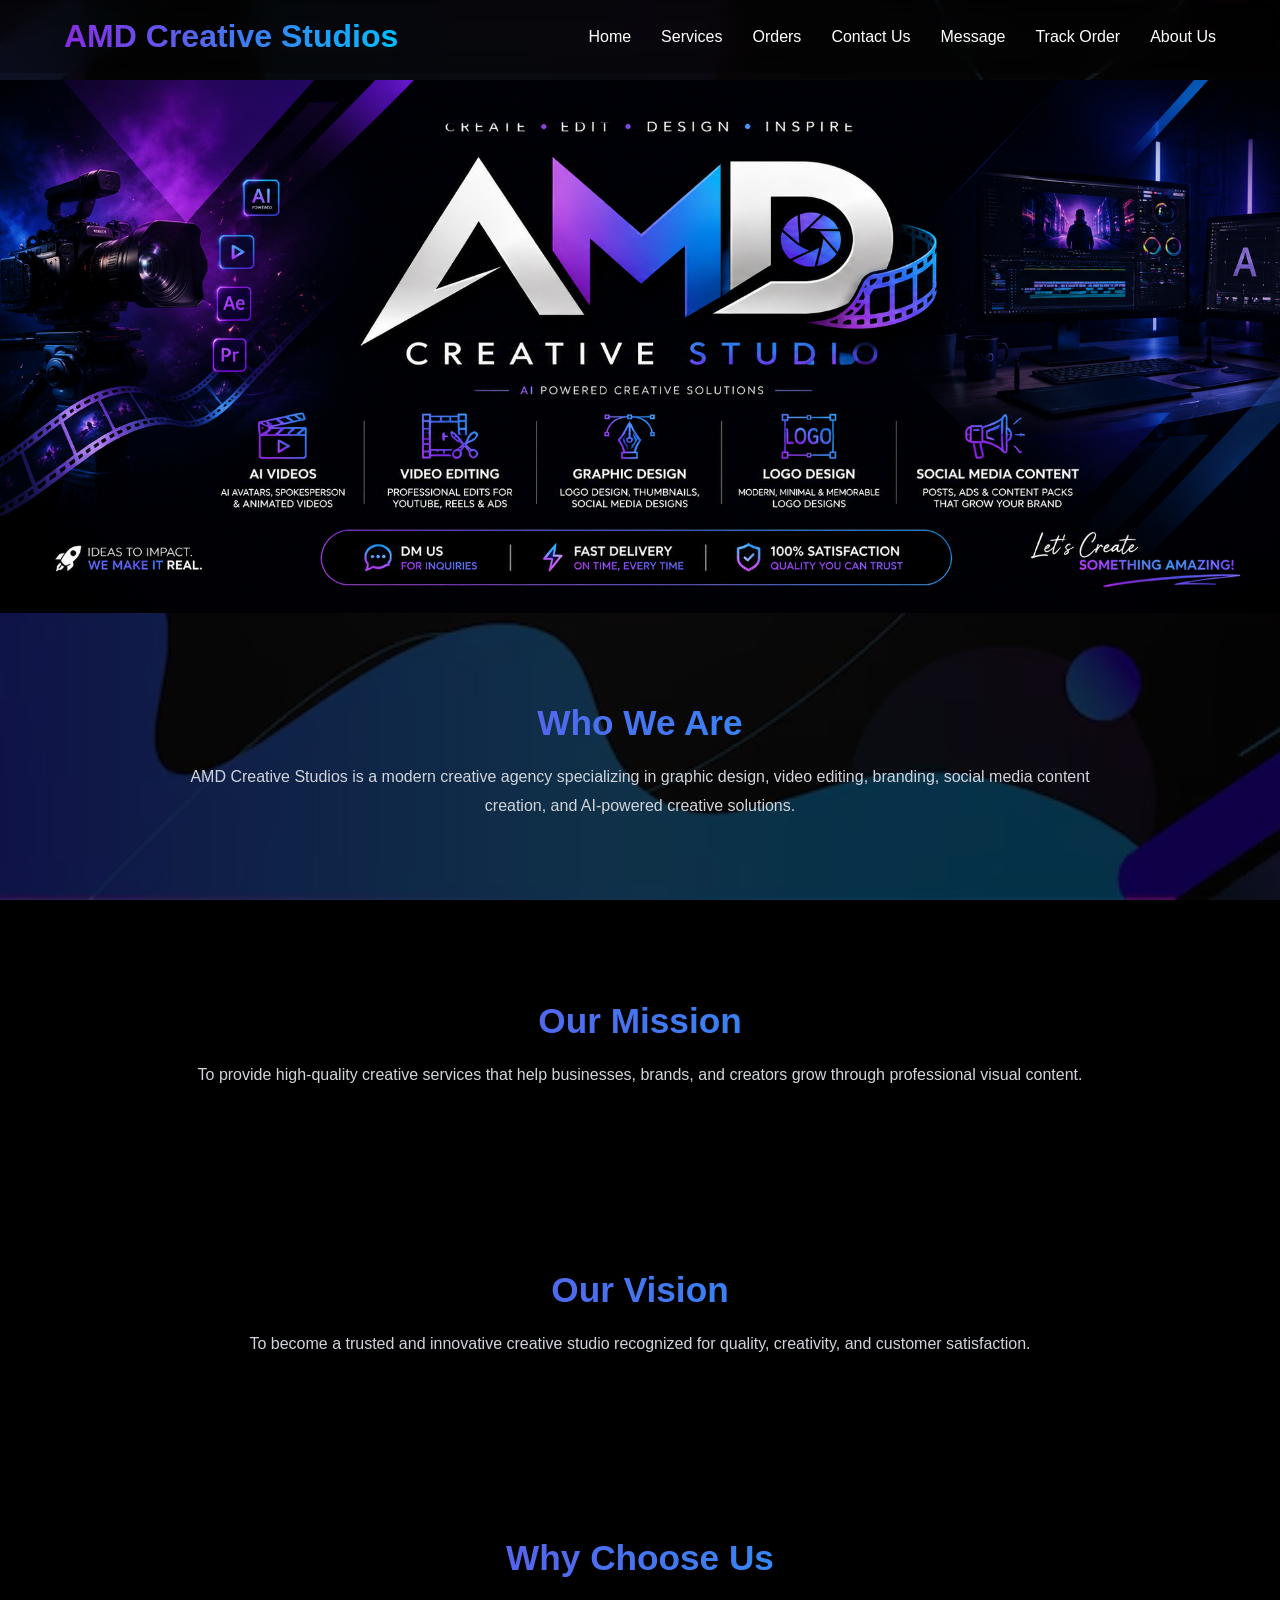
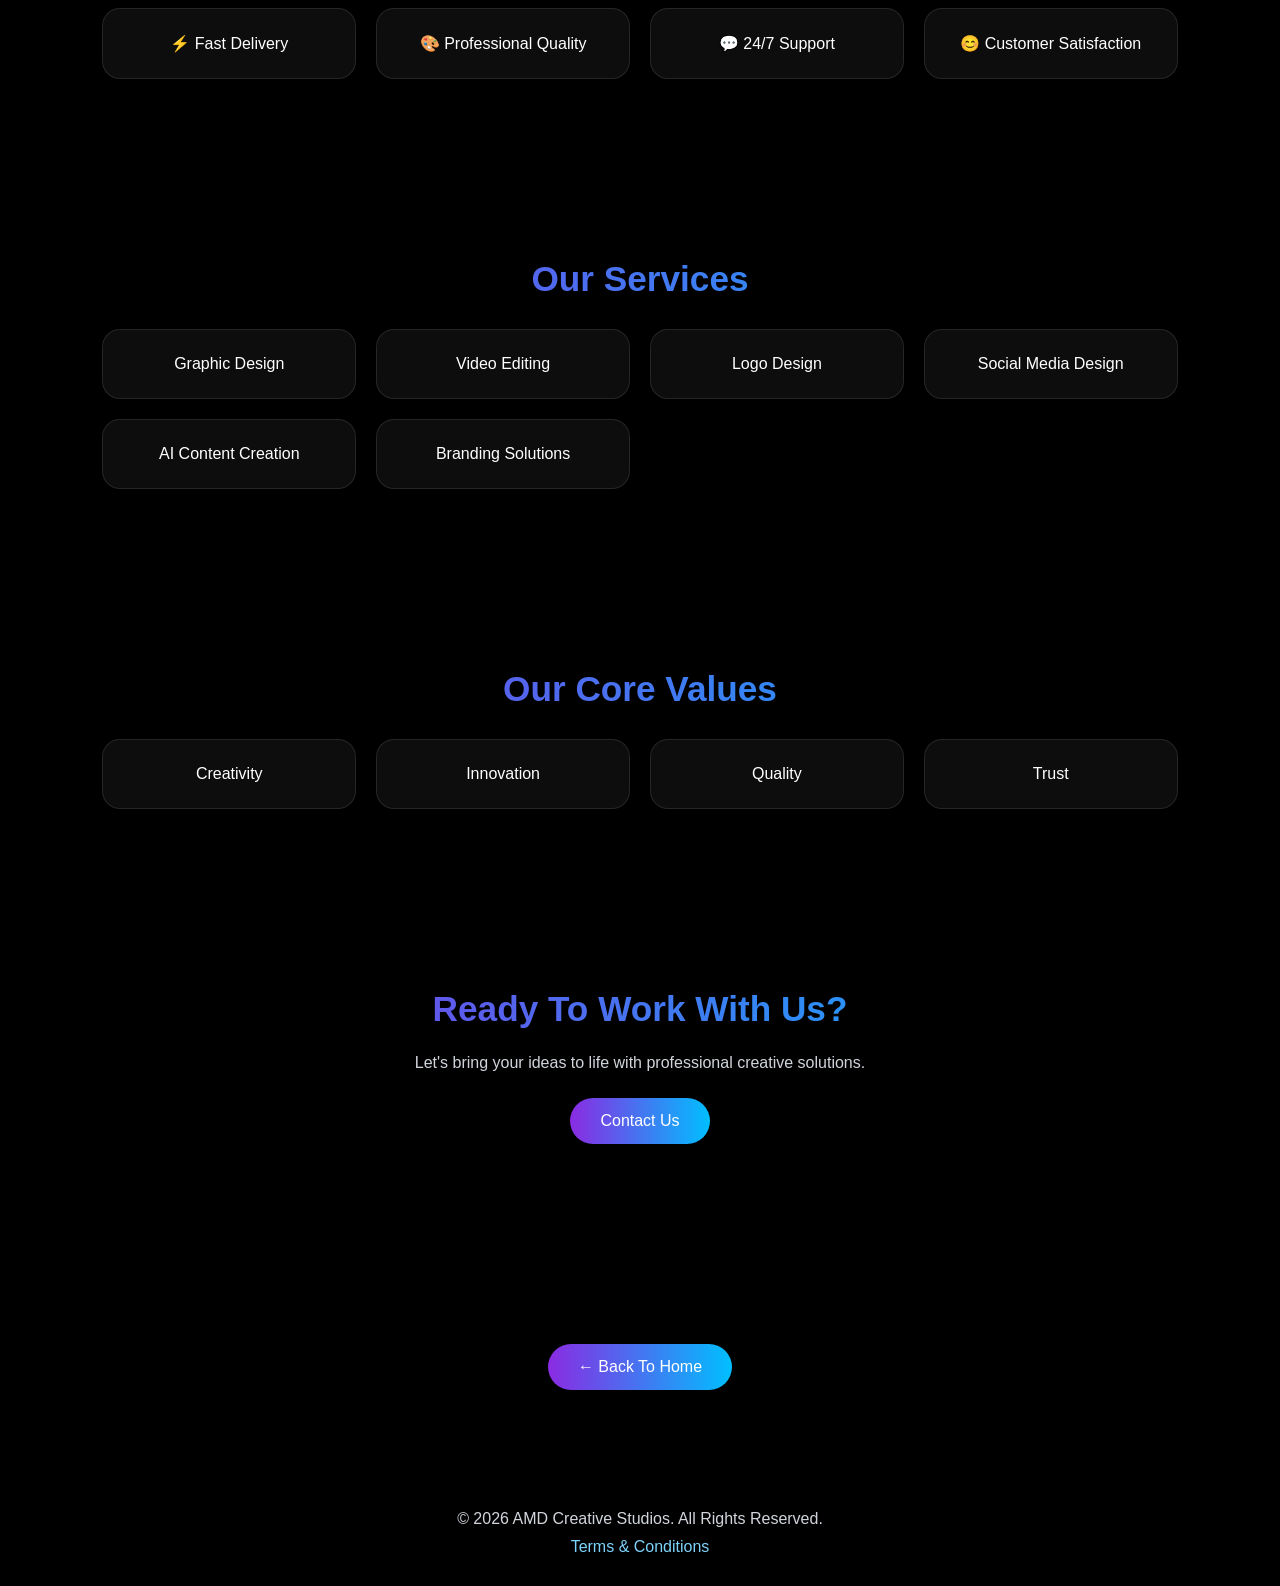
<file: about.html>
<!DOCTYPE html>
<html lang="en">
<head>
    <link rel="icon" type="image/png" href="abcde.png">
<meta charset="UTF-8">
<meta name="viewport" content="width=device-width, initial-scale=1.0">
<title>AMD Creative Studios - About Us</title>
<style>
*{margin:0;padding:0;box-sizing:border-box;font-family:Segoe UI,sans-serif}
html{scroll-behavior:smooth}
body{background:#000;color:#fff;overflow-x:hidden}
.background{position:fixed;top:0;left:0;width:100%;height:100%;background:url('agsgdg.png') center center/cover no-repeat;z-index:-2}
.background:after{content:'';position:absolute;inset:0;background:rgba(0,0,0,.65)}
header{position:fixed;top:0;left:0;width:100%;padding:18px 5%;display:flex;justify-content:space-between;align-items:center;background:rgba(0,0,0,.25);backdrop-filter:blur(12px);z-index:1000}
.logo{font-size:2rem;font-weight:700;background:linear-gradient(90deg,#8a2be2,#00bfff);-webkit-background-clip:text;-webkit-text-fill-color:transparent}
nav{display:flex;gap:30px}
nav a{color:#fff;text-decoration:none}
.banner{margin-top:80px}.banner img{width:100%;display:block}
.section{padding:90px 8%;text-align:center}
.section h2{margin-bottom:20px;font-size:2.2rem;background:linear-gradient(90deg,#8a2be2,#00bfff);-webkit-background-clip:text;-webkit-text-fill-color:transparent}
.section p{max-width:900px;margin:auto;line-height:1.8;color:#d1d5db}
.grid{display:grid;grid-template-columns:repeat(auto-fit,minmax(250px,1fr));gap:20px;margin-top:30px}
.card{background:rgba(255,255,255,.05);border:1px solid rgba(255,255,255,.1);padding:25px;border-radius:18px}
.btn,.back-btn{display:inline-block;padding:14px 30px;border-radius:50px;text-decoration:none;color:#fff;background:linear-gradient(90deg,#8a2be2,#00bfff);margin-top:20px}
footer{text-align:center;padding:30px;color:#d1d5db}
@media(max-width:768px){nav{display:none}.logo{font-size:1.3rem}}
</style>
</head>
<body>
<div class="background"></div>
<header>
<div class="logo">AMD Creative Studios</div>
<nav>
<a href="index.html">Home</a>
<a href="services.html">Services</a>
     <a href="order.html">Orders</a>
<a href="contact.html">Contact Us</a>
    <a href="messages.html">Message</a>
     <a href="tracking.html">Track Order</a>
<a href="about.html">About Us</a>
</nav>
</header>
<section class="banner"><img src="abcd.png" alt="About Banner"></section>

<section class="section">
<h2>Who We Are</h2>
<p>AMD Creative Studios is a modern creative agency specializing in graphic design, video editing, branding, social media content creation, and AI-powered creative solutions.</p>
</section>

<section class="section">
<h2>Our Mission</h2>
<p>To provide high-quality creative services that help businesses, brands, and creators grow through professional visual content.</p>
</section>

<section class="section">
<h2>Our Vision</h2>
<p>To become a trusted and innovative creative studio recognized for quality, creativity, and customer satisfaction.</p>
</section>

<section class="section">
<h2>Why Choose Us</h2>
<div class="grid">
<div class="card">⚡ Fast Delivery</div>
<div class="card">🎨 Professional Quality</div>
<div class="card">💬 24/7 Support</div>
<div class="card">😊 Customer Satisfaction</div>
</div>
</section>

<section class="section">
<h2>Our Services</h2>
<div class="grid">
<div class="card">Graphic Design</div>
<div class="card">Video Editing</div>
<div class="card">Logo Design</div>
<div class="card">Social Media Design</div>
<div class="card">AI Content Creation</div>
<div class="card">Branding Solutions</div>
</div>
</section>

<section class="section">
<h2>Our Core Values</h2>
<div class="grid">
<div class="card">Creativity</div>
<div class="card">Innovation</div>
<div class="card">Quality</div>
<div class="card">Trust</div>
</div>
</section>

<section class="section">
<h2>Ready To Work With Us?</h2>
<p>Let's bring your ideas to life with professional creative solutions.</p>
<a href="contact.html" class="btn">Contact Us</a>
</section>

<section class="section">
<a href="index.html" class="back-btn">← Back To Home</a>
</section>

<footer>
<p>© 2026 AMD Creative Studios. All Rights Reserved.</p>

<p style="margin-top:10px;">
<a href="terms.html" style="color:#7dd3fc; text-decoration:none;">
Terms & Conditions
</a>
</p>
</footer>
   
</body>
</html>
</file>
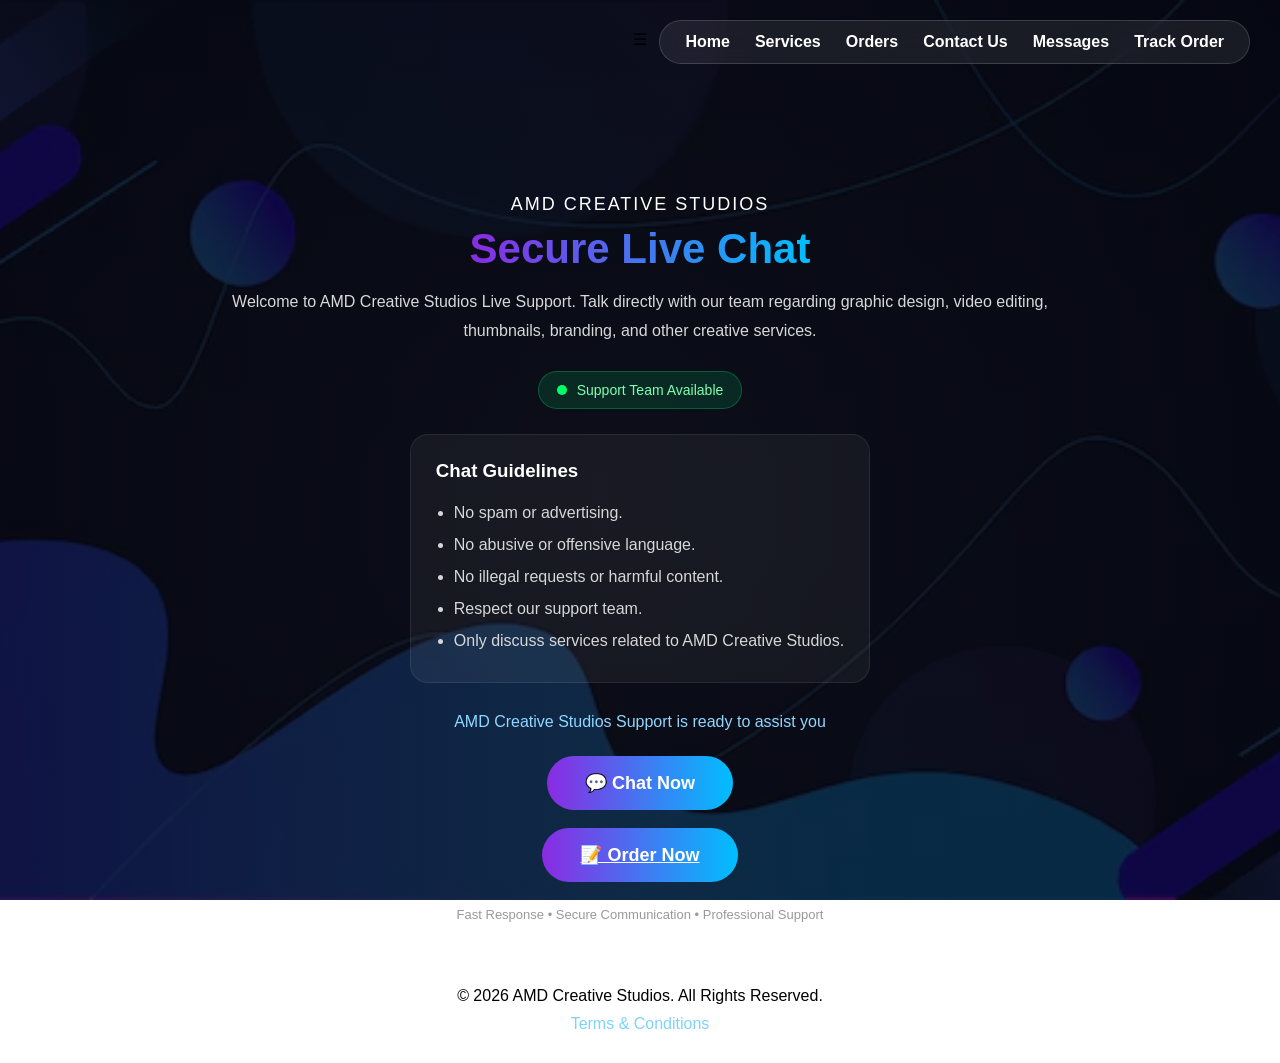
<file: messages.html>
<!DOCTYPE html>
<html lang="en">
<head>
<link rel="shortcut icon" href="./abcde.png">
<link rel="icon" href="./abcde.png">
<meta charset="UTF-8">
<meta name="viewport" content="width=device-width, initial-scale=1.0">

<title>Messages | AMD Creative Studios</title>

<style>
  .navbar{
    position:fixed;
    top:20px;
    right:30px;

    display:flex;
    gap:25px;
    align-items:center;

    padding:12px 25px;

    background:rgba(255,255,255,0.08);
    backdrop-filter:blur(12px);

    border:1px solid rgba(255,255,255,0.15);
    border-radius:50px;

    z-index:9999;
}
.navbar a{
    color:white;
    text-decoration:none;
    font-weight:600;
}

.navbar a:hover{
    color:#00bfff;
}

*{
    margin:0;
    padding:0;
    box-sizing:border-box;
    font-family:Arial, sans-serif;
}

body{
    min-height:100vh;

    background:
    linear-gradient(rgba(5,8,22,0.75),rgba(5,8,22,0.75)),
    url('agsgdg.png');

    background-size:cover;
    background-position:center;
    background-repeat:no-repeat;
    background-attachment:fixed;

    display:flex;
    flex-direction:column;
    align-items:center;

    padding:30px;
    overflow-x:hidden;
}
.container{
    width:100%;
    max-width:900px;
    margin:120px auto 0 auto;

    display:flex;
    flex-direction:column;
    align-items:center;
    justify-content:center;

    text-align:center;
}
.guidelines{
    width:100%;
    max-width:700px;
    margin:30px auto;

    text-align:left;

    background:rgba(255,255,255,0.08);
    backdrop-filter:blur(10px);

    border-radius:20px;
    padding:25px;
}
.logo{
    font-size:18px;
    color:#fff;
    letter-spacing:2px;
    margin-bottom:10px;
}

.gradient-title{
    font-size:42px;
    font-weight:800;
    margin-bottom:15px;
    background:linear-gradient(90deg,#8a2be2,#00bfff);
    -webkit-background-clip:text;
    -webkit-text-fill-color:transparent;
}

.subtitle{
    color:#d8d8d8;
    line-height:1.8;
    margin-bottom:25px;
}

.status{
    display:inline-flex;
    align-items:center;
    gap:10px;

    background:rgba(0,255,120,0.12);
    border:1px solid rgba(0,255,120,0.25);

    color:#7dffb0;

    padding:10px 18px;
    border-radius:30px;

    font-size:14px;
    margin-bottom:25px;
}

.status-dot{
    width:10px;
    height:10px;
    border-radius:50%;
    background:#00ff66;

    animation:pulse 1.5s infinite;
}

@keyframes pulse{
    0%{opacity:1;}
    50%{opacity:.3;}
    100%{opacity:1;}
}

.rules-box{
    text-align:left;

    background:rgba(255,255,255,0.05);
    border:1px solid rgba(255,255,255,0.08);

    border-radius:18px;

    padding:25px;
    margin-bottom:30px;
}

.rules-box h3{
    color:#fff;
    margin-bottom:15px;
}

.rules-box ul{
    color:#d7d7d7;
    line-height:2;
    padding-left:18px;
}

.typing{
    color:#8fd7ff;
    margin-bottom:25px;
    font-size:16px;
}

.typing::after{
    content:"";
    animation:dots 1.5s infinite;
}

@keyframes dots{
    0%{content:"";}
    25%{content:".";}
    50%{content:"..";}
    75%{content:"...";}
    100%{content:"";}
}

.chat-btn{
    border:none;
    cursor:pointer;

    padding:16px 38px;

    font-size:18px;
    font-weight:700;

    color:white;

    border-radius:40px;

    background:linear-gradient(90deg,#8a2be2,#00bfff);

    transition:.3s;
}

.chat-btn:hover{
    transform:translateY(-3px);
    box-shadow:0 0 25px rgba(0,191,255,.35);
}
.order-btn{
    display:block;
    text-align:center;
    text-decoration:none;

    margin-top:35px;

    background:linear-gradient(90deg,#8a2be2,#00bfff);
    color:white;
}

.footer-note{
    color:#999;
    font-size:13px;
    margin-top:25px;
}
    .chat-card{
    width:100%;
    max-width:900px;

    margin:0 auto;

    display:flex;
    flex-direction:column;
    align-items:center;

    text-align:center;
}



@media (max-width:768px){

    .gradient-title{
        font-size:32px;
    }

    .menu-toggle{
        display:block;
        position:fixed;
        top:20px;
        right:20px;
        z-index:1001;
        color:white;
        font-size:30px;
        cursor:pointer;
    }

    .navbar{
        display:none;
        flex-direction:column;
        position:fixed;
        top:70px;
        right:20px;
        background:rgba(10,10,20,0.95);
        padding:20px;
        border-radius:15px;
        gap:15px;
        z-index:1000;
    }

    .navbar.active{
        display:flex;
    }
}

.chat-card{
    padding:25px;
}

}
footer{
    text-align:center;
    width:100%;
}
    footer{
    width:100%;
    text-align:center;

    display:flex;
    flex-direction:column;
    align-items:center;
    justify-content:center;
        margin-top:40px;
}
</style>
</head>
<body>
  <div class="menu-toggle" onclick="toggleMenu()">☰</div>
  
<nav class="navbar" id="navbar">
    <a href="index.html">Home</a>
    <a href="index.html#services">Services</a>
   <a href="order.html">Orders</a>
    <a href="index.html#contact">Contact Us</a>
    <a href="messages.html">Messages</a>
    <a href="tracking.html">Track Order</a>
</nav>

<div class="container">

    <div class="chat-card">

        <div class="logo">
            AMD CREATIVE STUDIOS
        </div>

        <h1 class="gradient-title">
            Secure Live Chat
        </h1>

        <p class="subtitle">
            Welcome to AMD Creative Studios Live Support.
            Talk directly with our team regarding graphic design,
            video editing, thumbnails, branding, and other creative services.
        </p>

        <div class="status">
            <span class="status-dot"></span>
            Support Team Available
        </div>

        <div class="rules-box">

            <h3>Chat Guidelines</h3>

            <ul>
                <li>No spam or advertising.</li>
                <li>No abusive or offensive language.</li>
                <li>No illegal requests or harmful content.</li>
                <li>Respect our support team.</li>
                <li>Only discuss services related to AMD Creative Studios.</li>
            </ul>

        </div>

        <div class="typing">
            AMD Creative Studios Support is ready to assist you
        </div>

        <button id="openChat" class="chat-btn">
            💬 Chat Now
        </button> <br>
      <a href="order.html" class="chat-btn">
📝 Order Now
</a>

        <div class="footer-note">
            Fast Response • Secure Communication • Professional Support
        </div>

    </div>

</div>

<!--Start of Tawk.to Script-->
<script type="text/javascript">
var Tawk_API=Tawk_API||{}, Tawk_LoadStart=new Date();
(function(){
var s1=document.createElement("script"),s0=document.getElementsByTagName("script")[0];
s1.async=true;
s1.src='https://embed.tawk.to/6a257f378705f01c35097f04/1jqh7ht9g';
s1.charset='UTF-8';
s1.setAttribute('crossorigin','*');
s0.parentNode.insertBefore(s1,s0);
})();
</script>
<!--End of Tawk.to Script-->
<script>
var Tawk_API = Tawk_API || {};

Tawk_API.onLoad = function() {
    Tawk_API.hideWidget();
};

document.getElementById("openChat").addEventListener("click", function() {

    var visitorName = prompt("Enter Your Name");

    if (!visitorName || visitorName.trim() === "") {
        alert("Please enter your name.");
        return;
    }

    Tawk_API.setAttributes({
        name: visitorName
    }, function(error) {

        if(error){
            console.log(error);
        }

        Tawk_API.showWidget();
        Tawk_API.maximize();

    });

});
</script>
<footer>
<p>© 2026 AMD Creative Studios. All Rights Reserved.</p>

<p style="margin-top:10px;">
<a href="terms.html" style="color:#7dd3fc; text-decoration:none;">
Terms & Conditions
</a>
</p>
</footer>
  <script>
function toggleMenu(){
    document.getElementById("navbar").classList.toggle("active");
}
</script>
</body>
   

</html>
</file>
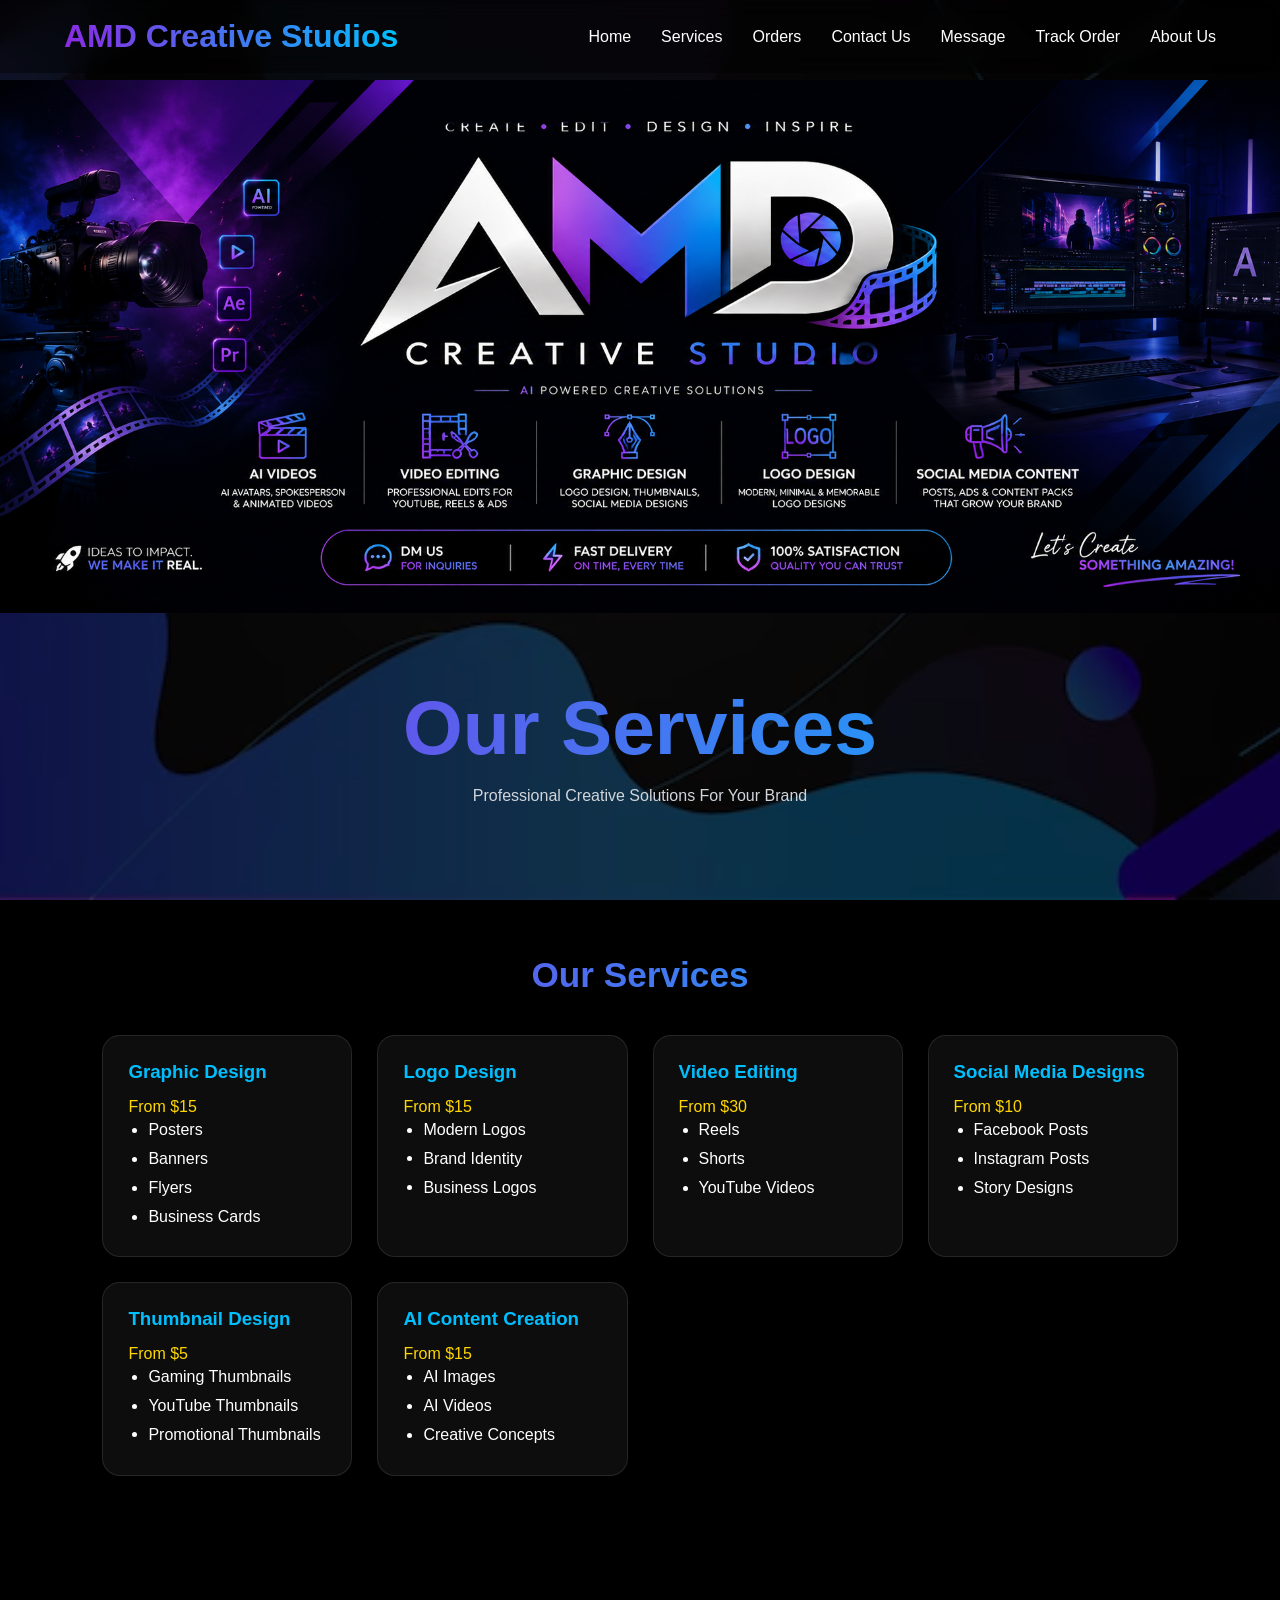
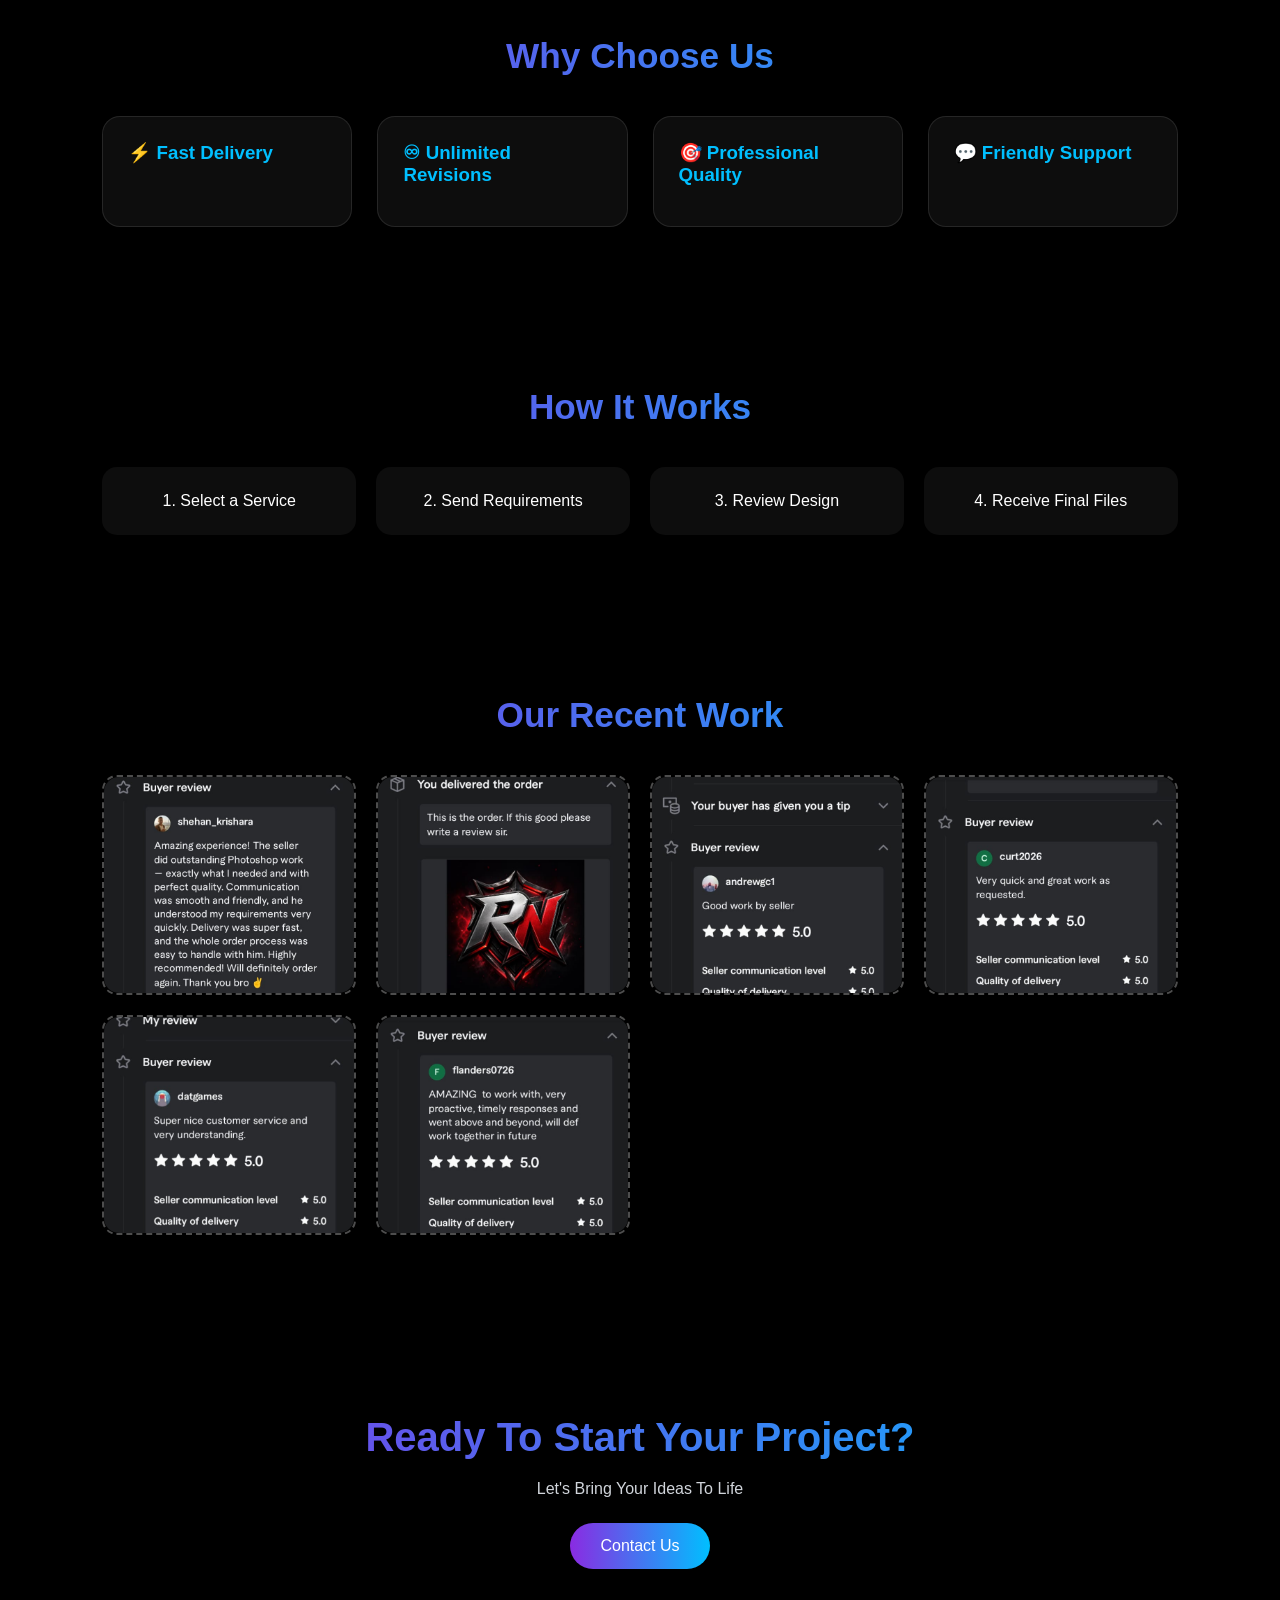
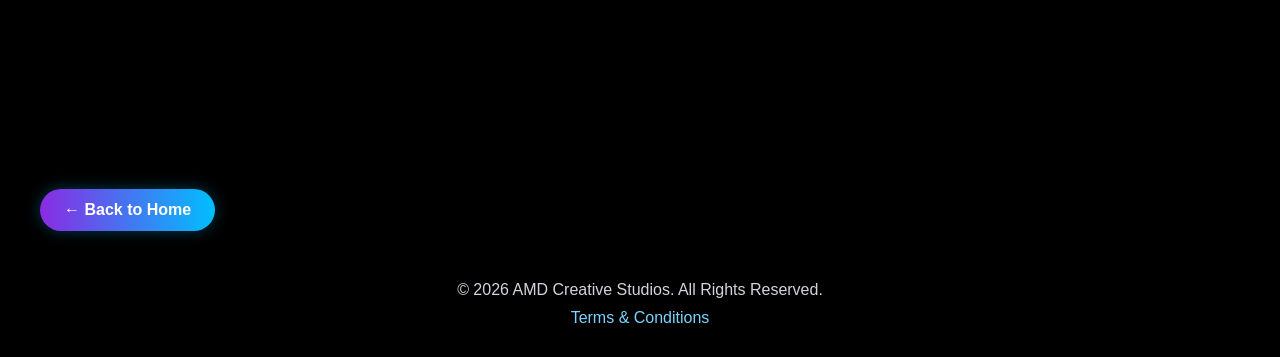
<file: services.html>
<!DOCTYPE html>
<html lang="en">
<head>
  <link rel="icon" type="image/png" href="abcde.png">
<meta charset="UTF-8">
<meta name="viewport" content="width=device-width, initial-scale=1.0">
<title>AMD Creative Studios - Services</title>

<style>
*{margin:0;padding:0;box-sizing:border-box;font-family:Segoe UI,sans-serif;}
body{background:#000;color:#fff;overflow-x:hidden;}
  .background{
position:fixed;
top:0;
left:0;
width:100%;
height:100%;
background:url('agsgdg.png') center center/cover no-repeat;
z-index:-2;
animation:fadeBackground 6s infinite ease-in-out;
}

.background::after{
content:"";
position:absolute;
top:0;
left:0;
width:100%;
height:100%;
background:rgba(0,0,0,0.65);
}

@keyframes fadeBackground{
0%{opacity:0.5;}
50%{opacity:1;}
100%{opacity:0.5;}
}
html{scroll-behavior:smooth;}

header{
position:fixed;top:0;left:0;width:100%;
padding:18px 5%;
display:flex;justify-content:space-between;align-items:center;
background:rgba(0,0,0,.4);
backdrop-filter:blur(12px);
z-index:1000;
}

.logo{
font-size:2rem;
font-weight:700;
background:linear-gradient(90deg,#8a2be2,#00bfff);
-webkit-background-clip:text;
-webkit-text-fill-color:transparent;
}

nav{display:flex;gap:30px;}
nav a{color:#fff;text-decoration:none;}
nav a:hover{color:#00bfff;}

.banner{
margin-top:80px;
width:100%;
}

.banner img{
width:100%;
display:block;
object-fit:cover;
}

.hero{
padding:70px 20px;
text-align:center;
}

.hero h1{
font-size:clamp(2.5rem,6vw,5rem);
background:linear-gradient(90deg,#8a2be2,#00bfff);
-webkit-background-clip:text;
-webkit-text-fill-color:transparent;
}

.hero p{
margin-top:15px;
color:#d1d5db;
}

.section{
padding:80px 8%;
}

.section h2{
text-align:center;
margin-bottom:40px;
font-size:2.2rem;
background:linear-gradient(90deg,#8a2be2,#00bfff);
-webkit-background-clip:text;
-webkit-text-fill-color:transparent;
}

.grid{
display:grid;
grid-template-columns:repeat(auto-fit,minmax(250px,1fr));
gap:25px;
}

.card{
background:rgba(255,255,255,.05);
border:1px solid rgba(255,255,255,.1);
padding:25px;
border-radius:18px;
backdrop-filter:blur(10px);
}

.card h3{
margin-bottom:15px;
color:#00bfff;
}

.card ul{
padding-left:20px;
line-height:1.8;
}

.steps{
display:grid;
grid-template-columns:repeat(auto-fit,minmax(200px,1fr));
gap:20px;
text-align:center;
}

.step{
padding:25px;
background:rgba(255,255,255,.05);
border-radius:15px;
}

.portfolio{
display:grid;
grid-template-columns:repeat(auto-fit,minmax(250px,1fr));
gap:20px;
}

.portfolio-box{
height:220px;
border:2px dashed rgba(255,255,255,.3);
display:flex;
justify-content:center;
align-items:center;
border-radius:15px;
}
  .portfolio-box img{
width:100%;
height:100%;
object-fit:cover;
border-radius:15px;
}

.cta{
padding:100px 20px;
text-align:center;
}

.cta h2{
font-size:2.5rem;
background:linear-gradient(90deg,#8a2be2,#00bfff);
-webkit-background-clip:text;
-webkit-text-fill-color:transparent;
}

.cta p{
margin-top:20px;
color:#d1d5db;
}

.btn{
display:inline-block;
margin-top:25px;
padding:14px 30px;
background:linear-gradient(90deg,#8a2be2,#00bfff);
color:#fff;
text-decoration:none;
border-radius:50px;
}

footer{
text-align:center;
padding:30px;
color:#d1d5db;
}

@media(max-width:768px){
nav{display:none;}
.logo{font-size:1.3rem;}
}
  .back-btn{
display:inline-block;
margin:120px 0 20px 40px;
padding:12px 24px;
text-decoration:none;
font-weight:600;
color:white;
border-radius:50px;

background:linear-gradient(90deg,#8a2be2,#00bfff);

transition:0.3s;
box-shadow:0 0 15px rgba(0,191,255,0.3);
}

.back-btn:hover{
transform:translateX(-5px);
box-shadow:0 0 25px rgba(0,191,255,0.6);
}

@media(max-width:768px){
.back-btn{
margin:100px 20px 20px;
}
}
  .service-price{
    color:#FFD700;
    font-shadow:0 0 10px rgba(255,215,0,0.6);
    display:block;
    margin-top:10px;
  }
</style>
</head>
<body>
  <div class="background"></div>
<header>
<div class="logo">AMD Creative Studios</div>
<nav>
<a href="index.html">Home</a>
<a href="services.html">Services</a>
   <a href="order.html">Orders</a>
<a href="contact.html">Contact Us</a>
  <a href="messages.html">Message</a>
   <a href="tracking.html">Track Order</a>
<a href="about.html">About Us</a>
</nav>
</header>
<section class="banner">
<img src="abcd.png" alt="Banner">
</section>

<section class="hero">
<h1>Our Services</h1>
<p>Professional Creative Solutions For Your Brand</p>
</section>

<section class="section">
<h2>Our Services</h2>

<div class="grid">

<div class="card">
<h3>Graphic Design</h3>
  <span class="service-price">From $15</span>
<ul>
<li>Posters</li>
<li>Banners</li>
<li>Flyers</li>
<li>Business Cards</li>
</ul>
</div>

<div class="card">
<h3>Logo Design</h3>
  <span class="service-price">From $15</span>
<ul>
<li>Modern Logos</li>
<li>Brand Identity</li>
<li>Business Logos</li>
</ul>
</div>

<div class="card">
<h3>Video Editing</h3>
  <span class="service-price">From $30</span>
<ul>
<li>Reels</li>
<li>Shorts</li>
<li>YouTube Videos</li>
</ul>
</div>

<div class="card">
<h3>Social Media Designs</h3>
  <span class="service-price">From $10</span>
<ul>
<li>Facebook Posts</li>
<li>Instagram Posts</li>
<li>Story Designs</li>
</ul>
</div>

<div class="card">
<h3>Thumbnail Design</h3>
  <span class="service-price">From $5</span>
<ul>
<li>Gaming Thumbnails</li>
<li>YouTube Thumbnails</li>
<li>Promotional Thumbnails</li>
</ul>
</div>

<div class="card">
<h3>AI Content Creation</h3>
  <span class="service-price">From $15</span>
<ul>
<li>AI Images</li>
<li>AI Videos</li>
<li>Creative Concepts</li>
</ul>
</div>

</div>
</section>

<section class="section">
<h2>Why Choose Us</h2>
<div class="grid">
<div class="card"><h3>⚡ Fast Delivery</h3></div>
<div class="card"><h3>♾ Unlimited Revisions</h3></div>
<div class="card"><h3>🎯 Professional Quality</h3></div>
<div class="card"><h3>💬 Friendly Support</h3></div>
</div>
</section>

<section class="section">
<h2>How It Works</h2>
<div class="steps">
<div class="step">1. Select a Service</div>
<div class="step">2. Send Requirements</div>
<div class="step">3. Review Design</div>
<div class="step">4. Receive Final Files</div>
</div>
</section>

<section class="section">
<h2>Our Recent Work</h2>
<div class="portfolio">
<div class="portfolio-box">
    <img src="ikujthgdfscd.jpeg" alt="Work 1">
</div>

<div class="portfolio-box">
    <img src="uhngvc.jpeg" alt="Work 2">
</div>

<div class="portfolio-box">
    <img src="kjghfsda.jpeg" alt="Work 3">
</div>

<div class="portfolio-box">
    <img src="ghvn.jpeg" alt="Work 4">
</div>

<div class="portfolio-box">
    <img src="jhg.jpeg" alt="Work 5">
</div>

<div class="portfolio-box">
    <img src="bgff.jpeg" alt="Work 6">
</div>
</section>

<section class="cta">
<h2>Ready To Start Your Project?</h2>
<p>Let's Bring Your Ideas To Life</p>
<a href="contact.html" class="btn">Contact Us</a>
</section>
<a href="index.html" class="back-btn">← Back to Home</a>
<footer>
<p>© 2026 AMD Creative Studios. All Rights Reserved.</p>

<p style="margin-top:10px;">
<a href="terms.html" style="color:#7dd3fc; text-decoration:none;">
Terms & Conditions
</a>
</p>
</footer>

</body>
</html>
</file>
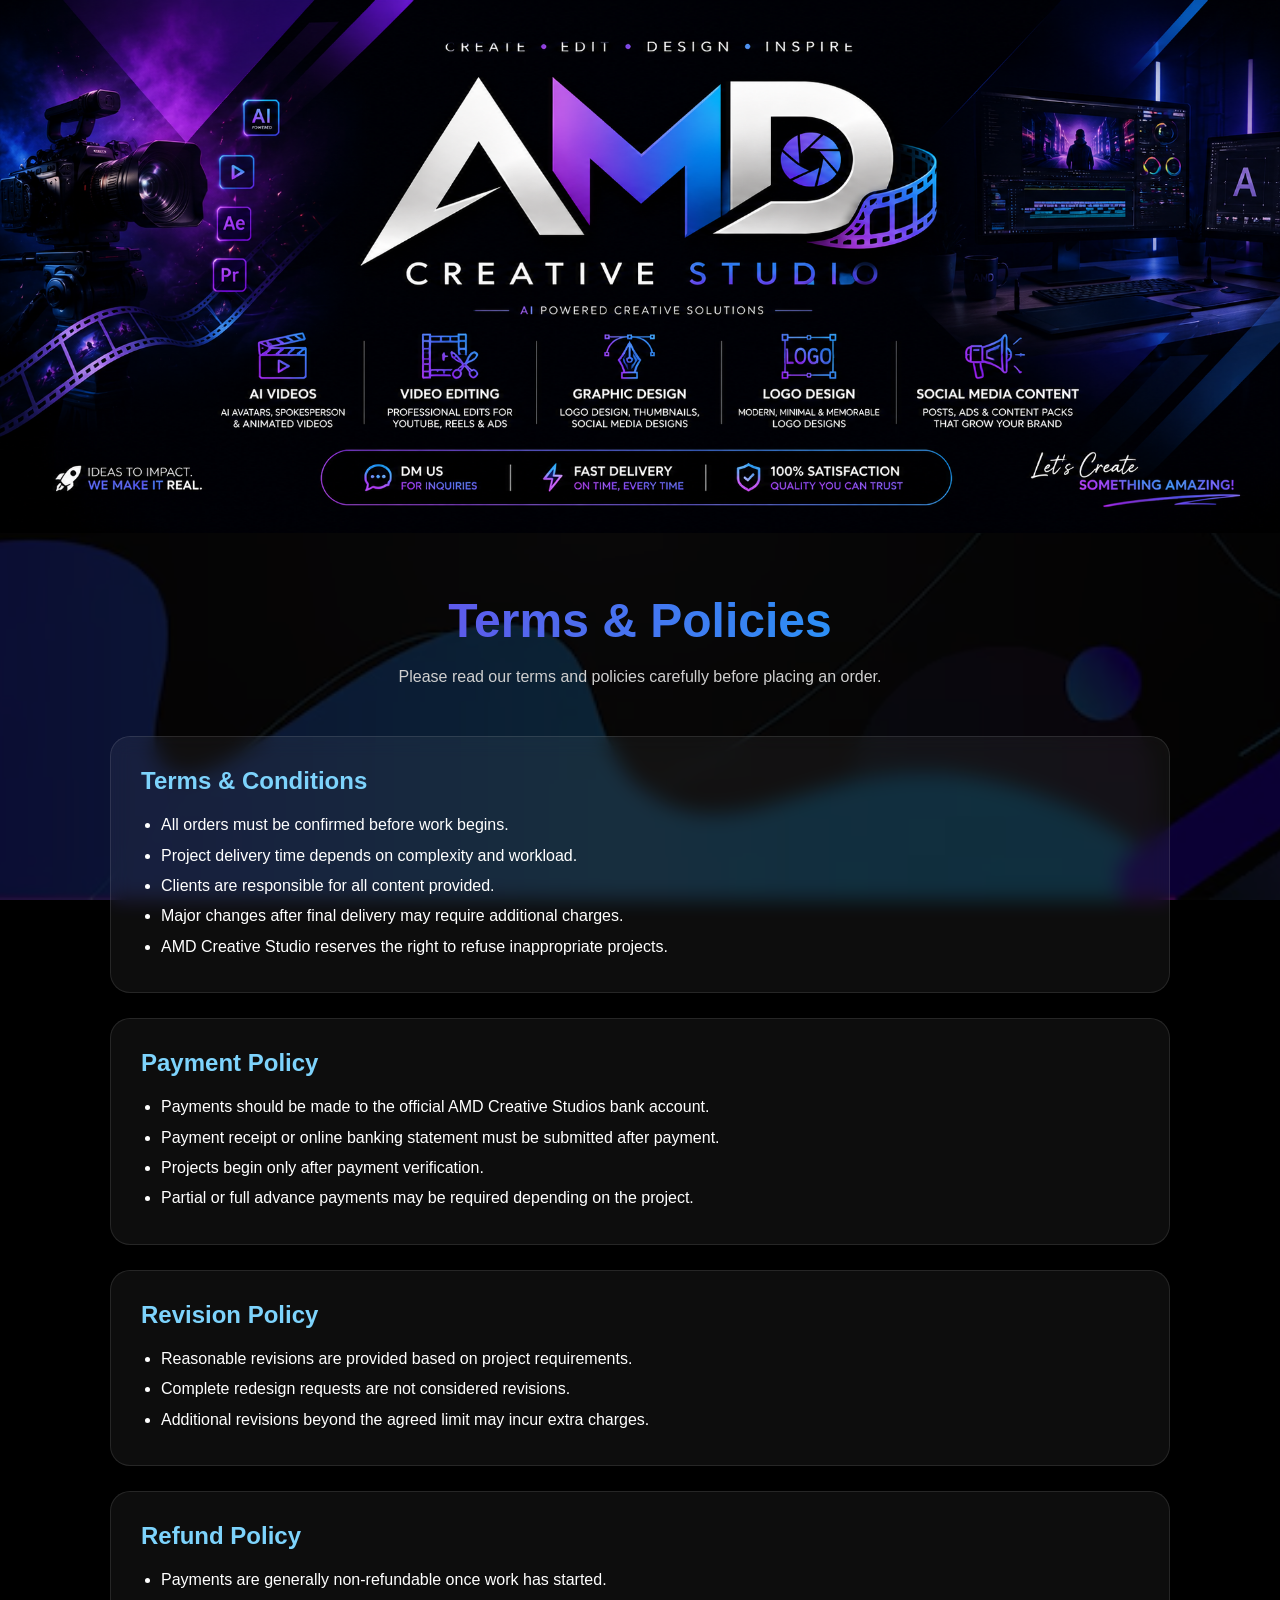
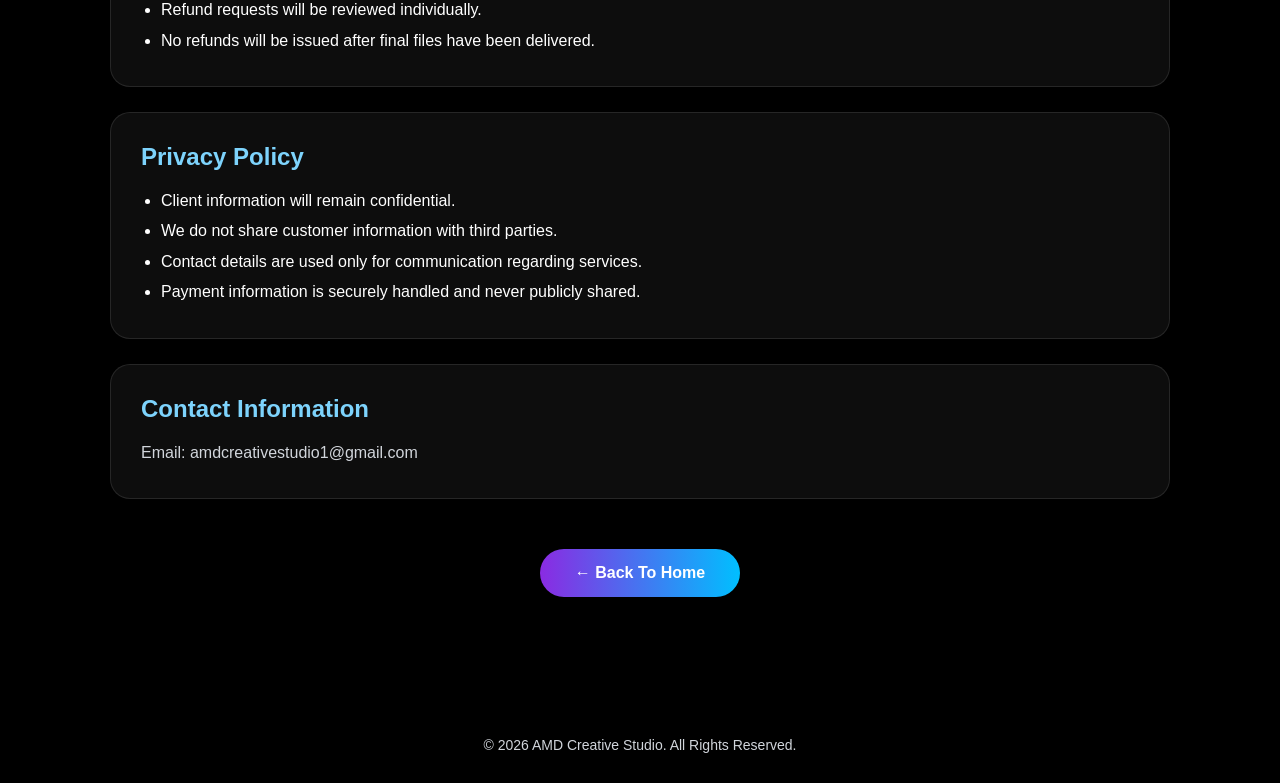
<file: terms.html>
<!DOCTYPE html>
<html lang="en">
<head>
  <link rel="icon" type="image/png" href="abcde.png">
<meta charset="UTF-8">
<meta name="viewport" content="width=device-width, initial-scale=1.0">
<title>AMD Creative Studios - Terms & Policies</title>

<style>

*{
margin:0;
padding:0;
box-sizing:border-box;
font-family:'Segoe UI',sans-serif;
}

body{
background:#000;
color:white;
overflow-x:hidden;
}

.background{
position:fixed;
top:0;
left:0;
width:100%;
height:100%;
background:url('agsgdg.png') center center/cover no-repeat;
z-index:-2;
}

.background::after{
content:"";
position:absolute;
top:0;
left:0;
width:100%;
height:100%;
background:rgba(0,0,0,0.75);
}

.banner img{
width:100%;
display:block;
}

.container{
max-width:1100px;
margin:auto;
padding:60px 20px;
}

.page-title{
text-align:center;
font-size:3rem;
margin-bottom:20px;
background:linear-gradient(90deg,#8a2be2,#00bfff);
-webkit-background-clip:text;
-webkit-text-fill-color:transparent;
}

.page-subtitle{
text-align:center;
color:#cfcfcf;
margin-bottom:50px;
}

.card{
background:rgba(255,255,255,0.05);
border:1px solid rgba(255,255,255,0.1);
border-radius:20px;
padding:30px;
margin-bottom:25px;
backdrop-filter:blur(10px);
}

.card h2{
margin-bottom:15px;
color:#7dd3fc;
}

.card ul{
padding-left:20px;
line-height:1.9;
}

.card p{
line-height:1.9;
color:#d1d5db;
}

.back-btn{
display:block;
width:fit-content;
margin:50px auto;
padding:15px 35px;
border-radius:50px;
text-decoration:none;
color:white;
background:linear-gradient(90deg,#8a2be2,#00bfff);
font-weight:bold;
}

footer{
text-align:center;
padding:30px;
color:#d1d5db;
font-size:14px;
}

</style>

</head>

<body>

<div class="background"></div>

<section class="banner">
<img src="abcd.png" alt="Terms Banner">
</section>

<div class="container">

<h1 class="page-title">Terms & Policies</h1>

<p class="page-subtitle">
Please read our terms and policies carefully before placing an order.
</p>

<div class="card">
<h2>Terms & Conditions</h2>

<ul>
<li>All orders must be confirmed before work begins.</li>
<li>Project delivery time depends on complexity and workload.</li>
<li>Clients are responsible for all content provided.</li>
<li>Major changes after final delivery may require additional charges.</li>
<li>AMD Creative Studio reserves the right to refuse inappropriate projects.</li>
</ul>

</div>

<div class="card">

<h2>Payment Policy</h2>

<ul>
<li>Payments should be made to the official AMD Creative Studios bank account.</li>
<li>Payment receipt or online banking statement must be submitted after payment.</li>
<li>Projects begin only after payment verification.</li>
<li>Partial or full advance payments may be required depending on the project.</li>
</ul>

</div>

<div class="card">

<h2>Revision Policy</h2>

<ul>
<li>Reasonable revisions are provided based on project requirements.</li>
<li>Complete redesign requests are not considered revisions.</li>
<li>Additional revisions beyond the agreed limit may incur extra charges.</li>
</ul>

</div>

<div class="card">

<h2>Refund Policy</h2>

<ul>
<li>Payments are generally non-refundable once work has started.</li>
<li>Refund requests will be reviewed individually.</li>
<li>No refunds will be issued after final files have been delivered.</li>
</ul>

</div>

<div class="card">

<h2>Privacy Policy</h2>

<ul>
<li>Client information will remain confidential.</li>
<li>We do not share customer information with third parties.</li>
<li>Contact details are used only for communication regarding services.</li>
<li>Payment information is securely handled and never publicly shared.</li>
</ul>

</div>

<div class="card">

<h2>Contact Information</h2>

<p>
Email: amdcreativestudio1@gmail.com

</p>

</div>

<a href="index.html" class="back-btn">
← Back To Home
</a>

</div>

<footer>
© 2026 AMD Creative Studio. All Rights Reserved.
</footer>

</body>
</html>
</file>
